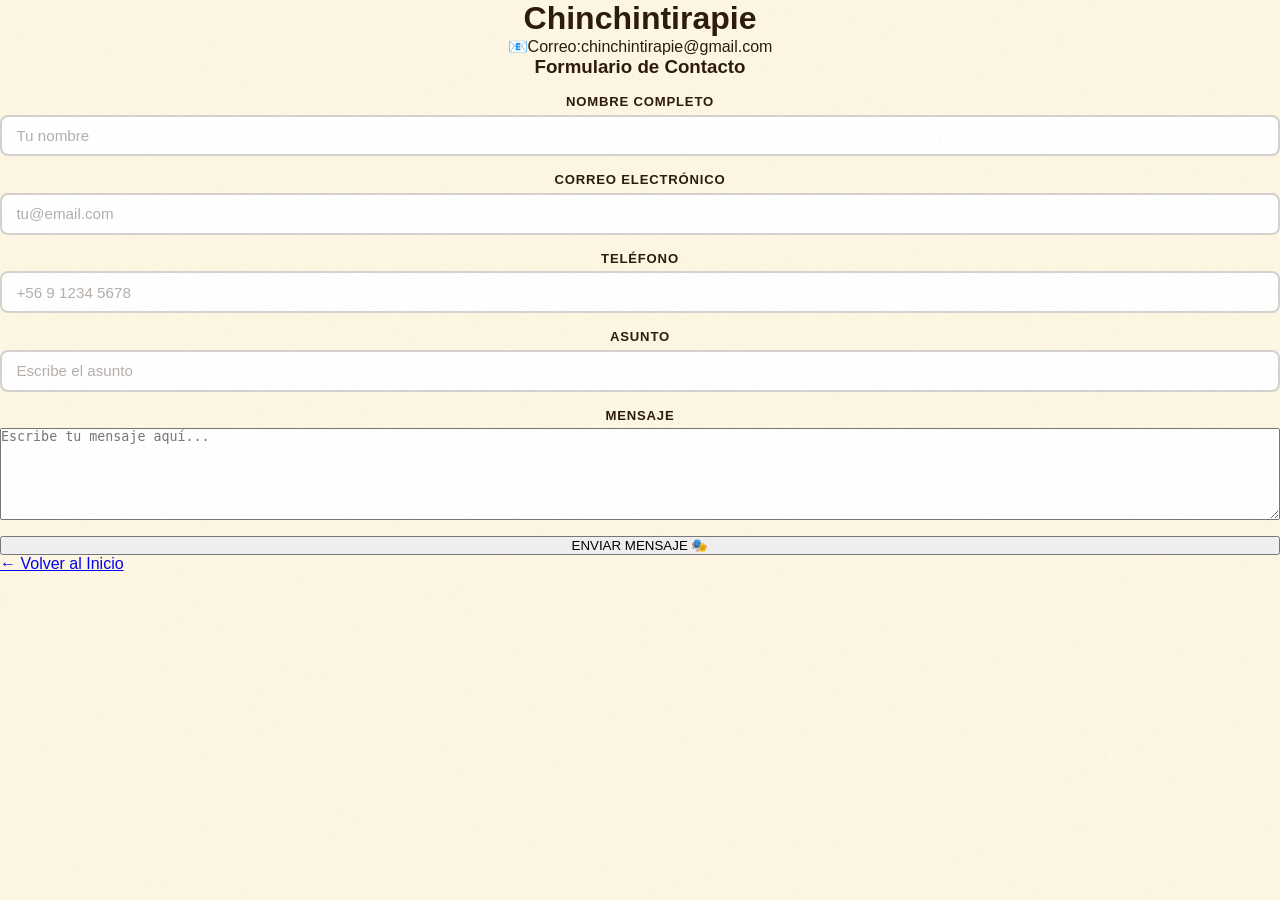
<file: contacto.html>
<!DOCTYPE html>
<link rel="stylesheet" href="asset/css/styles.css">
                 <center>   <h1>Chinchintirapie</h1>
                </div>

                <div class="info-box">
                   
                    <p>📧Correo:chinchintirapie@gmail.com</p>
                </div>

            </div>

            <div class="contact-form-box">

                <form action="guardar_contacto.php" method="POST" class="portal-form">

                    <h3>Formulario de Contacto</h3>

                    <div class="form-group">
                        <label for="nombre">Nombre Completo</label>

                        <input
                            type="text"
                            name="nombre"
                            id="nombre"
                            placeholder="Tu nombre"
                            required>
                    </div>

                    <div class="form-group">
                        <label for="email">Correo Electrónico</label>

                        <input
                            type="email"
                            name="email"
                            id="email"
                            placeholder="tu@email.com"
                            required>
                    </div>

                    <div class="form-group">
                        <label for="telefono">Teléfono</label>

                        <input
                            type="tel"
                            name="telefono"
                            id="telefono"
                            placeholder="+56 9 1234 5678">
                    </div>

                    <div class="form-group">
                        <label for="asunto">Asunto</label>

                        <input
                            type="text"
                            name="asunto"
                            id="asunto"
                            placeholder="Escribe el asunto"
                            required>
                    </div>

                    <div class="form-group">
                        <label for="mensaje">Mensaje</label>

                        <textarea
                            name="mensaje"
                            id="mensaje"
                            rows="6"
                            placeholder="Escribe tu mensaje aquí..."
                            required></textarea>
                    </div>

                    <button type="submit" class="btn-contacto">
                        ENVIAR MENSAJE 🎭
                    </button>

                </form>

            </div>

        </div>

    </main>
    </center>
<ul class="nav-links">
            <center>  <li>  <a href="index.html">← Volver al Inicio</a></li> </center>
        </ul>
</body>
</file>
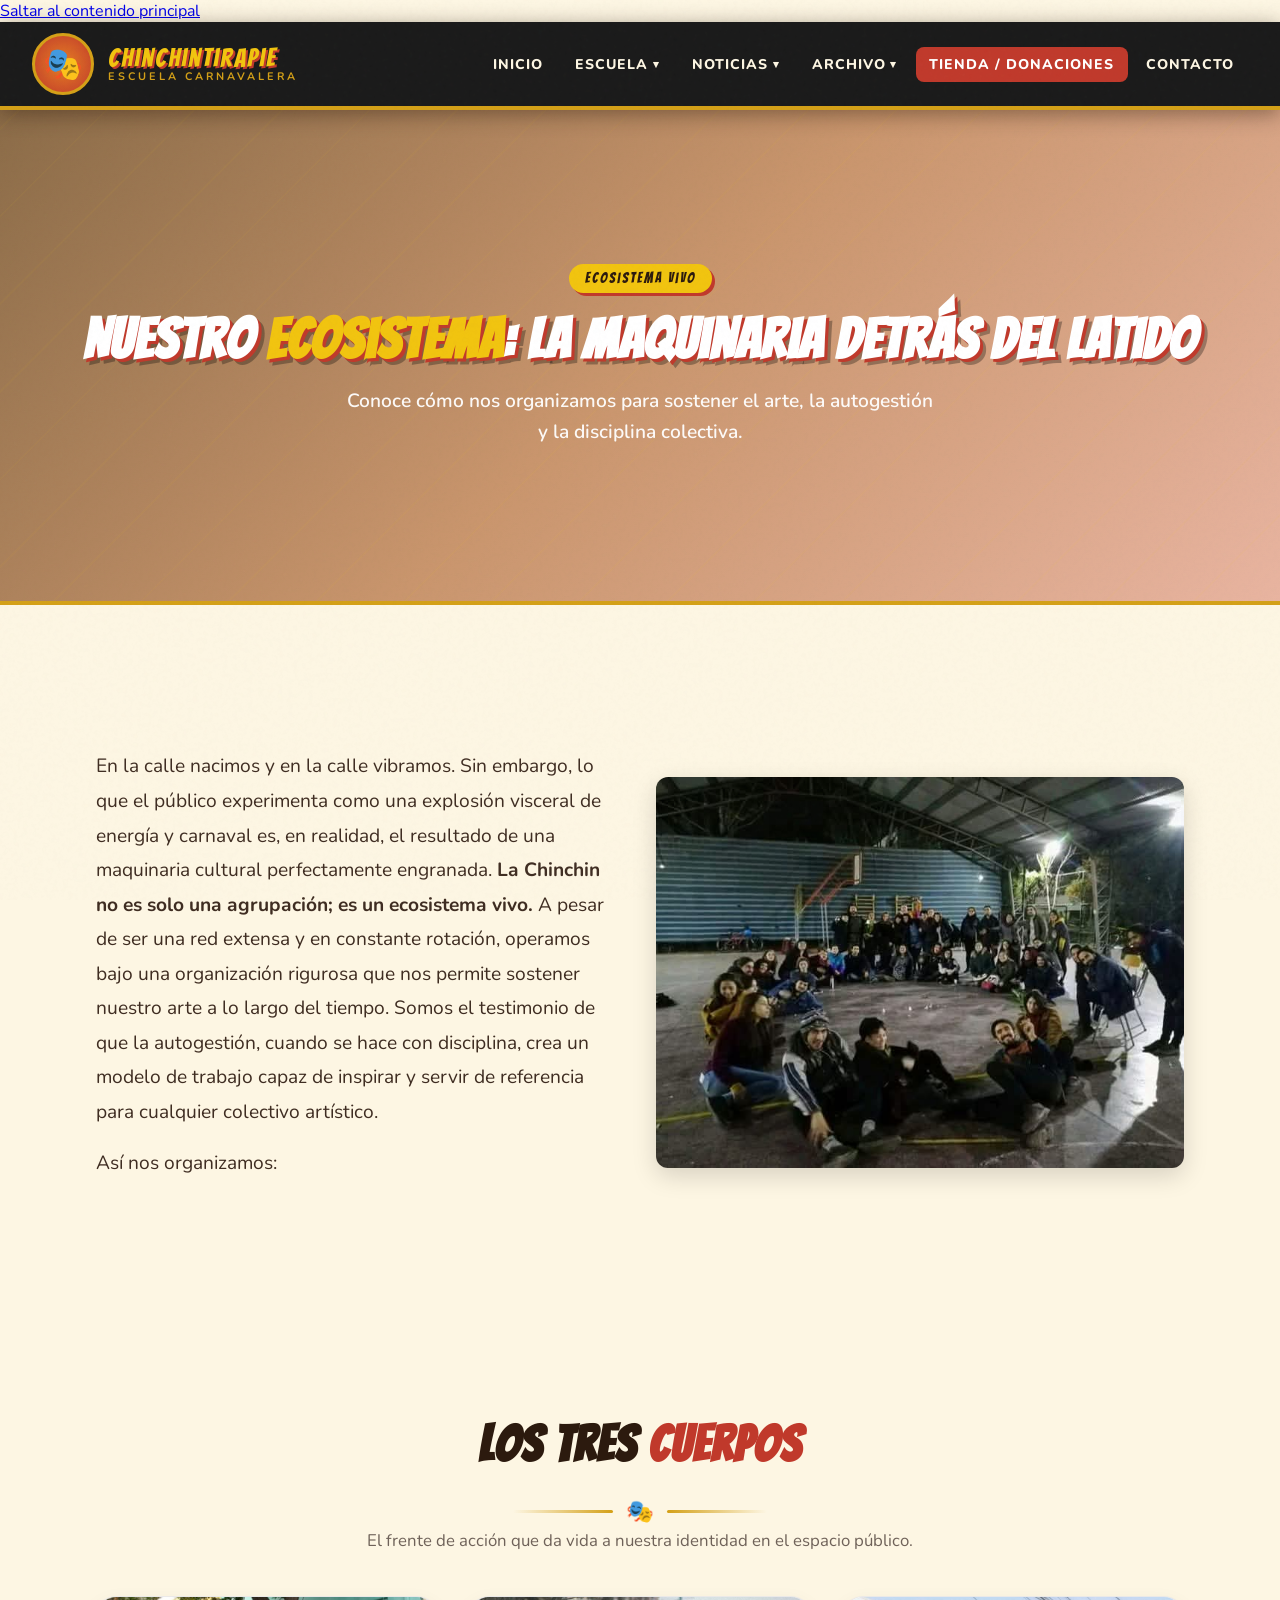
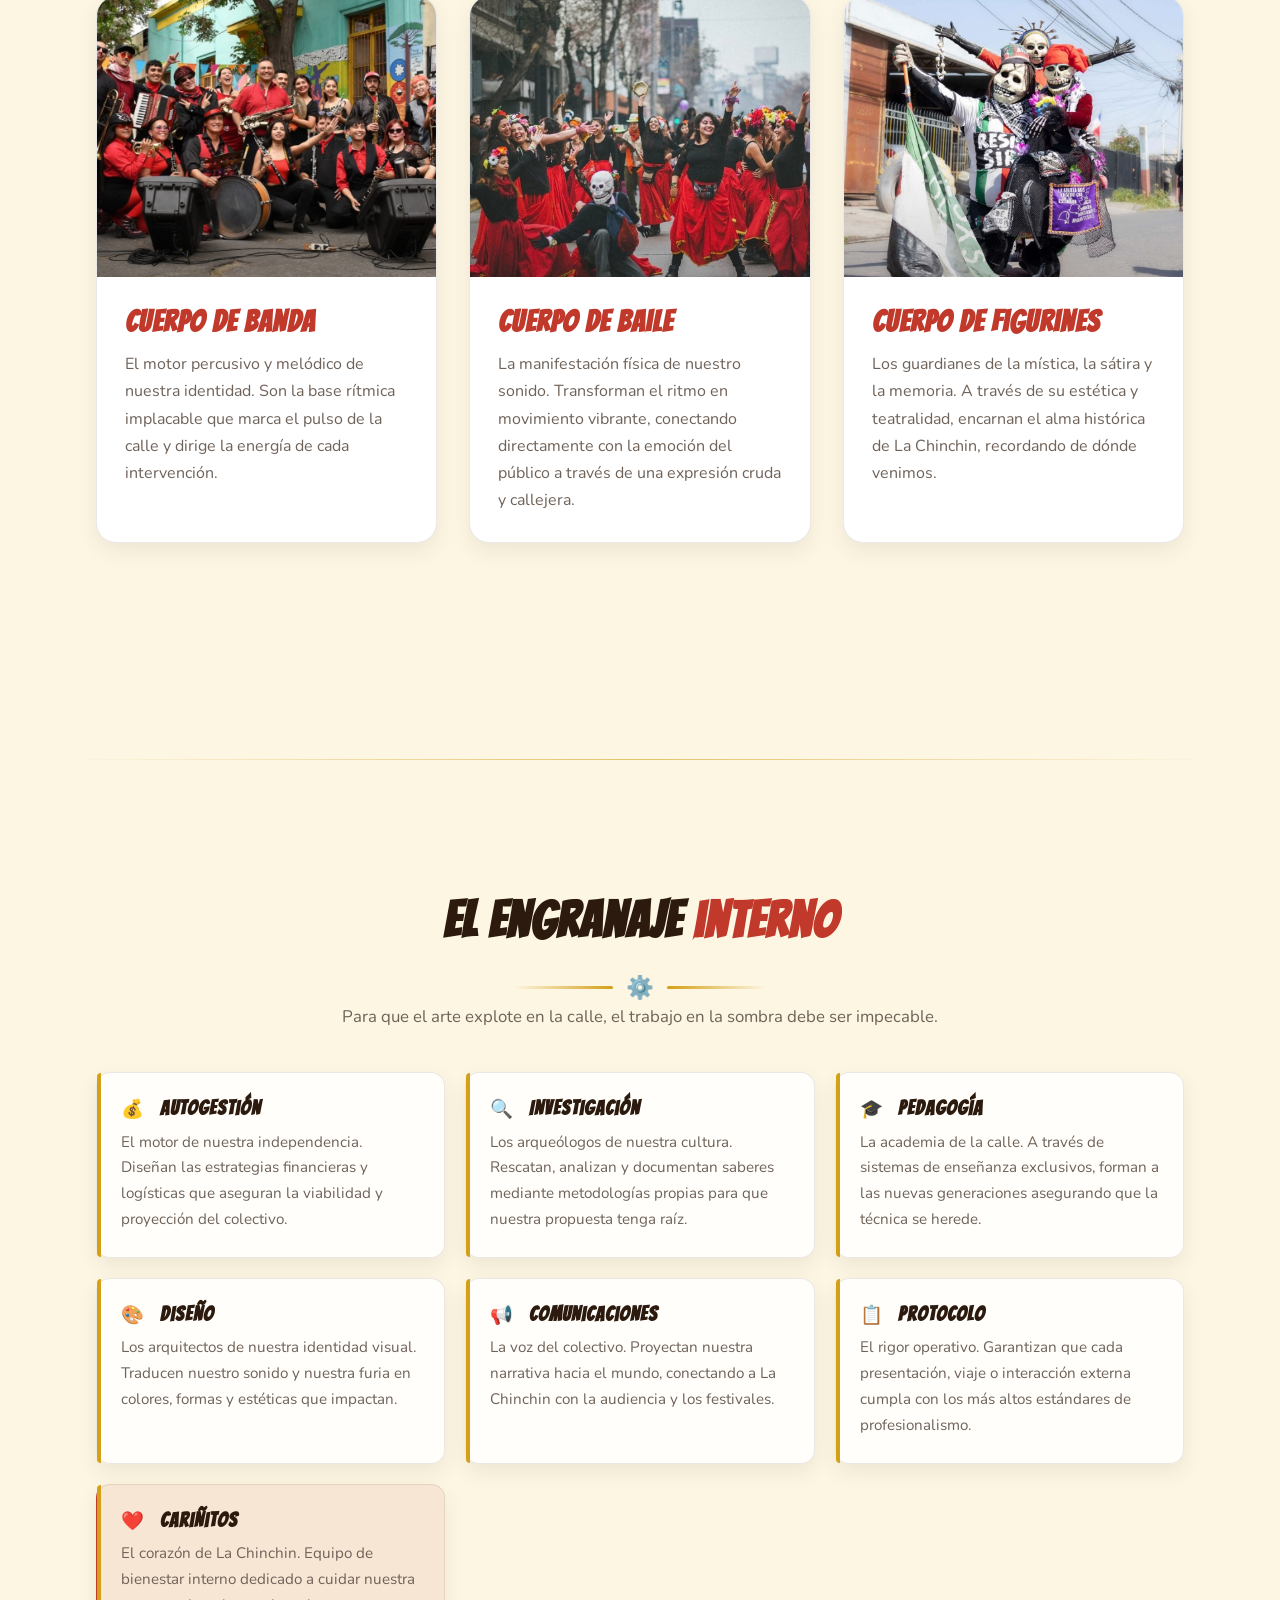
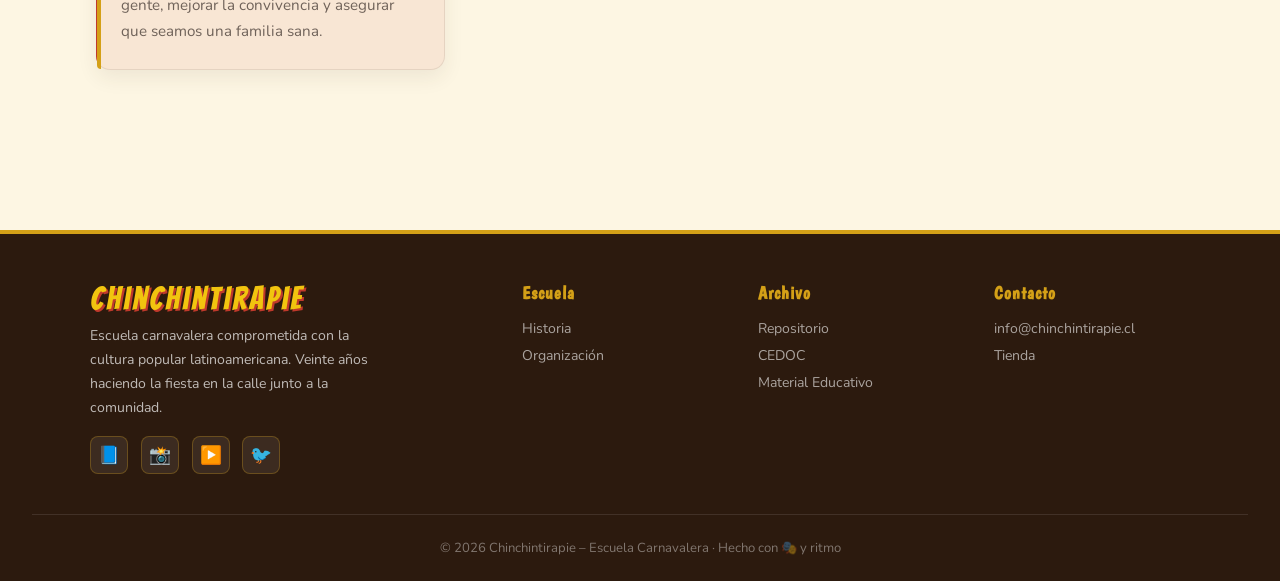
<file: organizacion.html>
<!DOCTYPE html>
<html lang="es">
<head>
    <meta charset="UTF-8">
    <meta name="viewport" content="width=device-width, initial-scale=1.0">
    <title>Organización | Chinchintirapie</title>
    <meta name="description" content="Conoce la organización interna de Chinchintirapie, su ecosistema artístico, cuerpos de acción y áreas de trabajo.">

    <link href="https://fonts.googleapis.com/css2?family=Boogaloo&family=Pacifico&family=Nunito:wght@400;600;700;800&family=Bangers&display=swap" rel="stylesheet">
    <link rel="stylesheet" href="asset/css/styles.css">
    <link rel="stylesheet" href="asset/css/styleorganizacion.css">

<script src="asset/js/mainOrganizacion.js" defer></script>
</head>
<body>

    <a class="skip-link" href="#contenido">Saltar al contenido principal</a>

    <nav class="navbar" aria-label="Navegación principal" role="navigation">
        <a href="index.html" class="logo-wrap">
            <div class="logo-img" aria-hidden="true">🎭</div>
            <div class="logo-text">
                <span>Chinchintirapie</span>
                <span>Escuela Carnavalera</span>
            </div>
        </a>

        <button
            class="hamburger"
            id="hamburger"
            aria-label="Abrir menú de navegación"
            aria-expanded="false"
            aria-controls="navLinks"
            type="button">
            ☰
        </button>

        <ul class="nav-links" id="navLinks">
            <li><a href="index.html">Inicio</a></li>

            <li class="has-dropdown">
                <button
                    class="dropdown-toggle"
                    aria-expanded="false"
                    aria-controls="menu-escuela">
                    Escuela <span class="caret" aria-hidden="true">▾</span>
                </button>
                <div class="dropdown" id="menu-escuela">
                    <a href="index.html#historia">Historia</a>
                    <a href="organizacion.html" aria-current="page">Organización</a>
                </div>
            </li>

            <li class="has-dropdown">
                <button
                    class="dropdown-toggle"
                    aria-expanded="false"
                    aria-controls="menu-noticias">
                    Noticias <span class="caret" aria-hidden="true">▾</span>
                </button>
                <div class="dropdown" id="menu-noticias">
                    <a href="index.html#hitos">Hitos Recientes</a>
                    <a href="index.html#cronicas">Crónicas</a>
                </div>
            </li>

            <li class="has-dropdown">
                <button
                    class="dropdown-toggle"
                    aria-expanded="false"
                    aria-controls="menu-archivo">
                    Archivo <span class="caret" aria-hidden="true">▾</span>
                </button>
                <div class="dropdown" id="menu-archivo">
                    <a href="repositorio.html">📂 Repositorio</a>
                    <a href="cedoc.html">📚 CEDOC</a>
                    <a href="material-educativo.html">🎓 Material Educativo</a>
                </div>
            </li>

            <li><a href="tienda.html" class="nav-cta">Tienda / Donaciones</a></li>
            <li><a href="#contacto">Contacto</a></li>
        </ul>
    </nav>

    <header class="page-hero">
        <div class="page-hero-badge">Ecosistema Vivo</div>
        <h1>Nuestro <em>ecosistema</em>: la maquinaria detrás del latido</h1>
        <p>Conoce cómo nos organizamos para sostener el arte, la autogestión y la disciplina colectiva.</p>
    </header>

    <main id="contenido" class="page-main" role="main">
        <section class="ecosystem-intro reveal" aria-label="Introducción al ecosistema">
            <div class="ecosystem-content">
                <div class="ecosystem-text">
                    <p>
                        En la calle nacimos y en la calle vibramos. Sin embargo, lo que el público experimenta como una explosión visceral de energía y carnaval es, en realidad, el resultado de una maquinaria cultural perfectamente engranada.
                        <strong>La Chinchin no es solo una agrupación; es un ecosistema vivo.</strong>
                        A pesar de ser una red extensa y en constante rotación, operamos bajo una organización rigurosa que nos permite sostener nuestro arte a lo largo del tiempo.
                        Somos el testimonio de que la autogestión, cuando se hace con disciplina, crea un modelo de trabajo capaz de inspirar y servir de referencia para cualquier colectivo artístico.
                    </p>
                    <p class="intro-highlight">Así nos organizamos:</p>
                </div>
                <div class="ecosystem-image">
                    <img src="asset/img/organizacion .jpeg" alt="Miembros de Chinchintirapie reunidos en círculo">
                </div>
            </div>
        </section>

        <section class="reveal section-bodies" aria-labelledby="titulo-cuerpos">
            <div class="section-header">
                <h2 id="titulo-cuerpos">Los tres <span>cuerpos</span></h2>
                <div class="deco-line" aria-hidden="true"><span>🎭</span></div>
                <p>El frente de acción que da vida a nuestra identidad en el espacio público.</p>
            </div>

            <div class="bodies-grid">
                <article class="body-card">
                    <div class="body-card-img body-card-img--banda">
                        <img src="asset/img/cuerpo_banda.jpg" alt="Cuerpo de Banda - músicos con instrumentos de viento">
                    </div>
                    <div class="body-card-content">
                        <h3>Cuerpo de Banda</h3>
                        <p>El motor percusivo y melódico de nuestra identidad. Son la base rítmica implacable que marca el pulso de la calle y dirige la energía de cada intervención.</p>
                    </div>
                </article>

                <article class="body-card">
                    <div class="body-card-img body-card-img--baile">
                        <img src="asset/img/cuerpo_baile.jpg" alt="Cuerpo de Baile - personas danzando con vestimentas coloridas">
                    </div>
                    <div class="body-card-content">
                        <h3>Cuerpo de Baile</h3>
                        <p>La manifestación física de nuestro sonido. Transforman el ritmo en movimiento vibrante, conectando directamente con la emoción del público a través de una expresión cruda y callejera.</p>
                    </div>
                </article>

                <article class="body-card">
                    <div class="body-card-img body-card-img--figurines">
                        <img src="asset/img/cuerpo_figurines.jpg" alt="Cuerpo de Figurines - personajes teatrales con máscaras">
                    </div>
                    <div class="body-card-content">
                        <h3>Cuerpo de Figurines</h3>
                        <p>Los guardianes de la mística, la sátira y la memoria. A través de su estética y teatralidad, encarnan el alma histórica de La Chinchin, recordando de dónde venimos.</p>
                    </div>
                </article>
            </div>
        </section>

        <div class="section-divider" aria-hidden="true"></div>

        <section class="reveal section-gears" aria-labelledby="titulo-engranaje">
            <div class="section-header">
                <h2 id="titulo-engranaje">El engranaje <span>interno</span></h2>
                <div class="deco-line" aria-hidden="true"><span>⚙️</span></div>
                <p>Para que el arte explote en la calle, el trabajo en la sombra debe ser impecable.</p>
            </div>

            <div class="internal-grid">
                <article class="gear-item">
                    <h3><span class="gear-icon" aria-hidden="true">💰</span> Autogestión</h3>
                    <p>El motor de nuestra independencia. Diseñan las estrategias financieras y logísticas que aseguran la viabilidad y proyección del colectivo.</p>
                </article>

                <article class="gear-item">
                    <h3><span class="gear-icon" aria-hidden="true">🔍</span> Investigación</h3>
                    <p>Los arqueólogos de nuestra cultura. Rescatan, analizan y documentan saberes mediante metodologías propias para que nuestra propuesta tenga raíz.</p>
                </article>

                <article class="gear-item">
                    <h3><span class="gear-icon" aria-hidden="true">🎓</span> Pedagogía</h3>
                    <p>La academia de la calle. A través de sistemas de enseñanza exclusivos, forman a las nuevas generaciones asegurando que la técnica se herede.</p>
                </article>

                <article class="gear-item">
                    <h3><span class="gear-icon" aria-hidden="true">🎨</span> Diseño</h3>
                    <p>Los arquitectos de nuestra identidad visual. Traducen nuestro sonido y nuestra furia en colores, formas y estéticas que impactan.</p>
                </article>

                <article class="gear-item">
                    <h3><span class="gear-icon" aria-hidden="true">📢</span> Comunicaciones</h3>
                    <p>La voz del colectivo. Proyectan nuestra narrativa hacia el mundo, conectando a La Chinchin con la audiencia y los festivales.</p>
                </article>

                <article class="gear-item">
                    <h3><span class="gear-icon" aria-hidden="true">📋</span> Protocolo</h3>
                    <p>El rigor operativo. Garantizan que cada presentación, viaje o interacción externa cumpla con los más altos estándares de profesionalismo.</p>
                </article>

                <article class="gear-item gear-item--highlight">
                    <h3><span class="gear-icon" aria-hidden="true">❤️</span> Cariñitos</h3>
                    <p>El corazón de La Chinchin. Equipo de bienestar interno dedicado a cuidar nuestra gente, mejorar la convivencia y asegurar que seamos una familia sana.</p>
                </article>
            </div>
        </section>
    </main>

    <footer role="contentinfo">
        <div class="footer-grid">
            <div class="footer-brand">
                <span class="brand-name">Chinchintirapie</span>
                <p>Escuela carnavalera comprometida con la cultura popular latinoamericana. Veinte años haciendo la fiesta en la calle junto a la comunidad.</p>
                <div class="social-row">
                    <a class="social-btn" href="#" aria-label="Facebook">📘</a>
                    <a class="social-btn" href="#" aria-label="Instagram">📸</a>
                    <a class="social-btn" href="#" aria-label="YouTube">▶️</a>
                    <a class="social-btn" href="#" aria-label="X o Twitter">🐦</a>
                </div>
            </div>

            <div class="footer-col">
                <h4>Escuela</h4>
                <ul>
                    <li><a href="index.html#historia">Historia</a></li>
                    <li><a href="organizacion.html">Organización</a></li>
                </ul>
            </div>

            <div class="footer-col">
                <h4>Archivo</h4>
                <ul>
                    <li><a href="repositorio.html">Repositorio</a></li>
                    <li><a href="cedoc.html">CEDOC</a></li>
                    <li><a href="material-educativo.html">Material Educativo</a></li>
                </ul>
            </div>

            <div class="footer-col">
                <h4>Contacto</h4>
                <ul>
                    <li><a href="mailto:info@chinchintirapie.cl">info@chinchintirapie.cl</a></li>
                    <li><a href="tienda.html">Tienda</a></li>
                </ul>
            </div>
        </div>

        <div class="footer-bottom">
            <p>© 2026 Chinchintirapie – Escuela Carnavalera · Hecho con 🎭 y ritmo</p>
        </div>
    </footer>
</body>
</html>
</file>
<file: asset/css/styles.css>
:root {
  --rojo:    #C0392B;
  --naranja: #E67E22;
  --amarillo:#F1C40F;
  --verde:   #27AE60;
  --turquesa:#16A085;
  --dorado:  #D4A017;
  --crema:   #FDF6E3;
  --oscuro:  #2C1A0E;
  --sombra:  rgba(44,26,14,.45);
}

/* Accessibility: Reduce motion for users who prefer it */
@media (prefers-reduced-motion: reduce) {
  *, *::before, *::after {
    animation-duration: 0.01ms !important;
    animation-iteration-count: 1 !important;
    transition-duration: 0.01ms !important;
    scroll-behavior: auto !important;
  }
}

*, *::before, *::after { box-sizing: border-box; margin: 0; padding: 0; }

html { scroll-behavior: smooth; }

body {
  font-family: 'Nunito', sans-serif;
  background: var(--crema);
  color: var(--oscuro);
  overflow-x: hidden;
}

/* ─── Noise texture overlay ─── */
body::before {
  content: '';
  position: fixed; inset: 0;
  background-image: url("data:image/svg+xml,%3Csvg viewBox='0 0 200 200' xmlns='http://www.w3.org/2000/svg'%3E%3Cfilter id='n'%3E%3CfeTurbulence type='fractalNoise' baseFrequency='0.9' numOctaves='4' stitchTiles='stitch'/%3E%3C/filter%3E%3Crect width='100%25' height='100%25' filter='url(%23n)' opacity='0.04'/%3E%3C/svg%3E");
  pointer-events: none;
  z-index: 9999;
  opacity: .5;
}

/* ════════════════════════════
   NAVBAR
════════════════════════════ */
.navbar {
  position: sticky; top: 0; z-index: 1000;
  display: flex; align-items: center; justify-content: space-between;
  padding: .7rem 2rem;
  background: #1a1a1a;
  border-bottom: 4px solid var(--dorado);
  box-shadow: 0 4px 20px var(--sombra);
}

.logo-wrap {
  display: flex; align-items: center; gap: .9rem;
  text-decoration: none;
}

.logo-img {
  width: 62px; height: 62px;
  border-radius: 50%;
  border: 3px solid var(--dorado);
  animation: spin 14s linear infinite;
  object-fit: cover;
  background: radial-gradient(circle, var(--naranja), var(--rojo));
  display: flex; align-items: center; justify-content: center;
  font-size: 2rem;
  flex-shrink: 0;
}

@keyframes spin { to { transform: rotate(360deg); } }

.logo-text {
  line-height: 1;
}
.logo-text span:first-child {
  display: block;
  font-family: 'Bangers', cursive;
  font-size: 1.6rem;
  letter-spacing: 2px;
  color: var(--amarillo);
  text-shadow: 2px 2px 0 var(--rojo);
}
.logo-text span:last-child {
  display: block;
  font-size: .68rem;
  font-weight: 700;
  letter-spacing: 3px;
  text-transform: uppercase;
  color: var(--dorado);
}

.nav-links {
  display: flex; align-items: center; gap: .3rem;
  list-style: none;
}

.nav-links > li { position: relative; }

.nav-links > li > a,
.nav-links > li > button {
  display: flex; align-items: center; gap: .3rem;
  padding: .5rem .85rem;
  background: transparent; border: none;
  font-family: 'Nunito', sans-serif;
  font-size: .88rem; font-weight: 800;
  text-transform: uppercase; letter-spacing: 1px;
  color: var(--crema);
  text-decoration: none;
  border-radius: 6px;
  cursor: pointer;
  transition: background .2s, color .2s;
}

.nav-links > li > a:hover,
.nav-links > li > button:hover {
  background: var(--dorado);
  color: var(--oscuro);
}

/* Keyboard focus styles */
.nav-links > li > a:focus,
.nav-links > li > button:focus {
  outline: 2px solid var(--dorado);
  outline-offset: 2px;
}

.nav-links > li > a:focus:not(:focus-visible),
.nav-links > li > button:focus:not(:focus-visible) {
  outline: none;
}

.nav-links > li > button .caret {
  font-size: .7rem;
  transition: transform .25s;
}
.nav-links > li.open > button .caret { transform: rotate(180deg); }

/* Dropdown */
.dropdown {
  position: absolute; top: calc(100% + 8px); left: 0;
  min-width: 180px;
  background: var(--oscuro);
  border: 2px solid var(--dorado);
  border-radius: 10px;
  overflow: hidden;
  box-shadow: 0 8px 30px var(--sombra);
  opacity: 0; transform: translateY(-8px) scaleY(.96);
  transform-origin: top;
  pointer-events: none;
  transition: opacity .25s, transform .25s;
}
.nav-links > li.open .dropdown {
  opacity: 1; transform: translateY(0) scaleY(1);
  pointer-events: auto;
}
.dropdown a {
  display: block;
  padding: .65rem 1.1rem;
  font-size: .85rem; font-weight: 700;
  color: var(--crema);
  text-decoration: none;
  transition: background .18s, padding-left .18s;
  border-left: 3px solid transparent;
}
.dropdown a:hover {
  background: rgba(212,160,23,.18);
  border-left-color: var(--dorado);
  padding-left: 1.5rem;
  color: var(--amarillo);
}

/* Special nav buttons */
.nav-cta {
  background: var(--rojo) !important;
  border-radius: 8px !important;
  color: #fff !important;
}
.nav-cta:hover { background: var(--naranja) !important; color: #fff !important; }

.hamburger {
  display: none;
  background: none; border: 2px solid var(--dorado);
  border-radius: 6px;
  padding: .4rem .6rem;
  cursor: pointer;
  color: var(--amarillo);
  font-size: 1.3rem;
}

/* ════════════════════════════
   HERO
════════════════════════════ */
.hero {
  position: relative;
  min-height: 92vh;
  display: flex; align-items: center;
  overflow: hidden;
}

.hero-bg {
  position: absolute; inset: 0;
  background:
    linear-gradient(135deg, rgba(44,26,14,.78) 0%, rgba(192,57,43,.55) 50%, rgba(22,160,133,.4) 100%),
    url('Gemini_Generated_Image_hoa0vehoa0vehoa0.png') center/cover no-repeat;
  z-index: 0;
}

/* Diagonal colour splash */
.hero-bg::after {
  content: '';
  position: absolute; inset: 0;
  background: repeating-linear-gradient(
    -45deg,
    transparent, transparent 60px,
    rgba(241,196,15,.04) 60px, rgba(241,196,15,.04) 62px
  );
}

.hero-content {
  position: relative; z-index: 1;
  max-width: 700px;
  padding: 4rem 2rem 4rem 6vw;
}

.hero-badge {
  display: inline-block;
  background: var(--amarillo);
  color: var(--oscuro);
  font-family: 'Bangers', cursive;
  font-size: 1rem; letter-spacing: 3px;
  padding: .35rem 1rem;
  border-radius: 20px;
  margin-bottom: 1.2rem;
  box-shadow: 3px 3px 0 var(--rojo);
  animation: fadeDown .8s ease both;
}

.hero-title {
  font-family: 'Bangers', cursive;
  font-size: clamp(3rem, 7vw, 6rem);
  line-height: 1.0;
  color: #fff;
  text-shadow: 4px 4px 0 var(--rojo), 8px 8px 0 rgba(0,0,0,.3);
  margin-bottom: 1.1rem;
  animation: fadeDown .8s .15s ease both;
}
.hero-title em {
  font-style: normal;
  color: var(--amarillo);
  -webkit-text-stroke: 1px var(--dorado);
}

.hero-sub {
  font-size: 1.15rem; font-weight: 600;
  color: rgba(255,255,255,.9);
  max-width: 500px;
  margin-bottom: 2.2rem;
  line-height: 1.6;
  animation: fadeDown .8s .3s ease both;
}

.hero-btns {
  display: flex; gap: 1rem; flex-wrap: wrap;
  animation: fadeDown .8s .45s ease both;
}

.btn {
  display: inline-flex; align-items: center; gap: .5rem;
  padding: .85rem 2rem;
  border: none; border-radius: 8px;
  font-family: 'Nunito', sans-serif;
  font-size: 1rem; font-weight: 800;
  text-transform: uppercase; letter-spacing: 1.5px;
  text-decoration: none;
  cursor: pointer;
  transition: transform .2s, box-shadow .2s, filter .2s;
  position: relative; overflow: hidden;
}
.btn::after {
  content: '';
  position: absolute; inset: 0;
  background: rgba(255,255,255,.15);
  opacity: 0;
  transition: opacity .2s;
}
.btn:hover::after { opacity: 1; }
.btn:hover { transform: translateY(-3px); box-shadow: 0 8px 24px var(--sombra); }

.btn-primary { background: var(--rojo); color: #fff; box-shadow: 4px 4px 0 var(--oscuro); }
.btn-secondary { background: var(--amarillo); color: var(--oscuro); box-shadow: 4px 4px 0 var(--oscuro); }

/* Floating shapes */
.float-shape {
  position: absolute;
  border-radius: 50%;
  opacity: .12;
  animation: float 6s ease-in-out infinite;
}
.float-shape:nth-child(1) { width: 300px; height: 300px; background: var(--amarillo); right: -80px; top: 10%; animation-delay: 0s; }
.float-shape:nth-child(2) { width: 200px; height: 200px; background: var(--turquesa); right: 15%; bottom: 15%; animation-delay: 2s; }
.float-shape:nth-child(3) { width: 150px; height: 150px; background: var(--naranja); right: 35%; top: 8%; animation-delay: 4s; }

@keyframes float {
  0%,100% { transform: translateY(0) rotate(0deg); }
  50%      { transform: translateY(-22px) rotate(8deg); }
}

@keyframes fadeDown {
  from { opacity: 0; transform: translateY(-24px); }
  to   { opacity: 1; transform: translateY(0); }
}

/* Scroll indicator */
.scroll-hint {
  position: absolute; bottom: 1.5rem; left: 50%;
  transform: translateX(-50%);
  color: rgba(255,255,255,.6);
  font-size: .8rem; font-weight: 700; letter-spacing: 2px;
  text-transform: uppercase;
  display: flex; flex-direction: column; align-items: center; gap: .4rem;
  animation: bounce 2s ease-in-out infinite;
}
.scroll-hint::after { content: '▼'; font-size: 1rem; }
@keyframes bounce { 0%,100%{transform: translateX(-50%) translateY(0)} 50%{transform:translateX(-50%) translateY(8px)} }

/* ════════════════════════════
   SECTION WRAPPER
════════════════════════════ */
section { padding: 5rem 2rem; }

.section-header {
  text-align: center;
  margin-bottom: 3.5rem;
}
.section-header h2 {
  font-family: 'Bangers', cursive;
  font-size: clamp(2.2rem, 5vw, 3.6rem);
  letter-spacing: 3px;
  line-height: 1;
  position: relative; display: inline-block;
}
.section-header h2 span { color: var(--rojo); }
.section-header p {
  font-size: 1.05rem;
  color: #5a3e2b;
  max-width: 600px; margin: .8rem auto 0;
  line-height: 1.7;
}
.section-header .deco-line {
  display: flex; align-items: center; justify-content: center;
  gap: .8rem; margin: .9rem 0 0;
}
.section-header .deco-line::before,
.section-header .deco-line::after {
  content: ''; flex: 1; max-width: 100px;
  height: 3px;
  background: linear-gradient(90deg, transparent, var(--dorado));
}
.section-header .deco-line::after { background: linear-gradient(90deg, var(--dorado), transparent); }
.section-header .deco-line span { font-size: 1.4rem; }

/* ════════════════════════════
   CARDS SECTION
════════════════════════════ */
.cards-section { background: var(--crema); }

.cards-grid {
  display: grid;
  grid-template-columns: repeat(auto-fit, minmax(300px, 1fr));
  gap: 2.2rem;
  max-width: 1200px;
  margin: 0 auto;
}

.card {
  background: #fff;
  border-radius: 18px;
  overflow: hidden;
  box-shadow: 6px 6px 0 var(--dorado), 0 12px 40px rgba(0,0,0,.12);
  transition: transform .3s, box-shadow .3s;
  position: relative;
}
.card:hover {
  transform: translateY(-8px) rotate(.5deg);
  box-shadow: 10px 10px 0 var(--rojo), 0 20px 50px rgba(0,0,0,.2);
}

.card-img {
  height: 220px;
  position: relative; overflow: hidden;
}
.card-img-inner {
  width: 100%; height: 100%;
  display: flex; align-items: center; justify-content: center;
  font-size: 5rem;
  transition: transform .4s;
}
.card:hover .card-img-inner { transform: scale(1.1); }

.card-img-1 { background: linear-gradient(135deg, var(--rojo), var(--naranja)); }
.card-img-2 { background: linear-gradient(135deg, var(--turquesa), var(--verde)); }
.card-img-3 { background: linear-gradient(135deg, var(--amarillo), var(--dorado)); }

.card-tag {
  position: absolute; top: 1rem; left: 1rem;
  background: var(--oscuro);
  color: var(--amarillo);
  font-family: 'Bangers', cursive;
  font-size: .85rem; letter-spacing: 2px;
  padding: .25rem .7rem;
  border-radius: 20px;
}

.card-body { padding: 1.6rem; }
.card-body h3 {
  font-family: 'Boogaloo', cursive;
  font-size: 1.55rem;
  color: var(--oscuro);
  margin-bottom: .5rem;
}
.card-body p {
  font-size: .9rem; color: #6a4c35; line-height: 1.6;
  margin-bottom: 1.2rem;
}
.card-body .card-link {
  display: inline-flex; align-items: center; gap: .4rem;
  font-weight: 800; font-size: .85rem; text-transform: uppercase;
  letter-spacing: 1px;
  color: var(--rojo); text-decoration: none;
  border-bottom: 2px solid transparent;
  transition: border-color .2s;
}
.card-body .card-link:hover { border-color: var(--rojo); }

/* ════════════════════════════
   TALLERES
════════════════════════════ */
.talleres-section {
  background: linear-gradient(160deg, var(--oscuro) 0%, #3d1f0d 100%);
  position: relative; overflow: hidden;
}
.talleres-section::before {
  content: '';
  position: absolute; inset: 0;
  background: url("data:image/svg+xml,%3Csvg width='60' height='60' viewBox='0 0 60 60' xmlns='http://www.w3.org/2000/svg'%3E%3Cg fill='none' fill-rule='evenodd'%3E%3Cg fill='%23D4A017' fill-opacity='0.06'%3E%3Cpath d='M36 34v-4h-2v4h-4v2h4v4h2v-4h4v-2h-4zm0-30V0h-2v4h-4v2h4v4h2V6h4V4h-4zM6 34v-4H4v4H0v2h4v4h2v-4h4v-2H6zM6 4V0H4v4H0v2h4v4h2V6h4V4H6z'/%3E%3C/g%3E%3C/g%3E%3C/svg%3E");
}
.talleres-section .section-header h2 { color: #fff; }
.talleres-section .section-header p { color: rgba(255,255,255,.7); }

.talleres-grid {
  display: grid;
  grid-template-columns: repeat(auto-fit, minmax(220px, 1fr));
  gap: 1.5rem;
  max-width: 1100px; margin: 0 auto;
  position: relative;
}

.taller-card {
  background: rgba(255,255,255,.07);
  border: 2px solid rgba(212,160,23,.35);
  border-radius: 16px;
  padding: 2rem 1.4rem;
  text-align: center;
  cursor: pointer;
  transition: background .3s, border-color .3s, transform .3s;
  position: relative; overflow: hidden;
}
.taller-card::after {
  content: '';
  position: absolute; bottom: 0; left: 0; right: 0;
  height: 4px;
  background: var(--dorado);
  transform: scaleX(0); transform-origin: left;
  transition: transform .3s;
}
.taller-card:hover { background: rgba(212,160,23,.12); border-color: var(--dorado); transform: translateY(-6px); }
.taller-card:hover::after { transform: scaleX(1); }

.taller-icon { font-size: 3rem; margin-bottom: .8rem; }
.taller-card h3 {
  font-family: 'Boogaloo', cursive;
  font-size: 1.3rem; color: var(--amarillo);
  margin-bottom: .5rem;
}
.taller-card p { font-size: .85rem; color: rgba(255,255,255,.65); line-height: 1.5; }

/* ════════════════════════════
   EVENTOS BANNER
════════════════════════════ */
.eventos-section {
  background: linear-gradient(90deg, var(--rojo) 0%, var(--naranja) 50%, var(--amarillo) 100%);
  padding: 3rem 2rem;
  position: relative; overflow: hidden;
}
.eventos-section::before {
  content: '🎭';
  position: absolute; right: 2rem; top: 50%; transform: translateY(-50%);
  font-size: 8rem; opacity: .18;
}
.eventos-inner {
  max-width: 900px; margin: 0 auto;
  display: flex; align-items: center; justify-content: space-between; flex-wrap: wrap; gap: 1.5rem;
}
.eventos-text h2 {
  font-family: 'Bangers', cursive;
  font-size: 2.4rem; color: #fff;
  text-shadow: 3px 3px 0 rgba(0,0,0,.25);
  letter-spacing: 2px;
  margin-bottom: .3rem;
}
.eventos-text p { color: rgba(255,255,255,.9); font-weight: 700; }
.eventos-list {
  display: flex; flex-direction: column; gap: .7rem;
}
.evento-item {
  display: flex; align-items: center; gap: 1rem;
  background: rgba(255,255,255,.2);
  border-radius: 10px; padding: .6rem 1.2rem;
  backdrop-filter: blur(4px);
}
.evento-fecha {
  background: #fff; color: var(--rojo);
  font-family: 'Bangers', cursive; font-size: 1.1rem;
  padding: .2rem .7rem; border-radius: 6px;
  min-width: 80px; text-align: center;
}
.evento-nombre { color: #fff; font-weight: 700; font-size: .95rem; }

/* ════════════════════════════
   20 AÑOS SECTION
════════════════════════════ */
.años-section {
  background: var(--crema);
  position: relative;
}
.años-inner {
  max-width: 1100px; margin: 0 auto;
  display: grid; grid-template-columns: 1fr 1fr; gap: 4rem;
  align-items: center;
}
.años-visual {
  position: relative; text-align: center;
}
.años-number {
  font-family: 'Bangers', cursive;
  font-size: 12rem; line-height: 1;
  color: transparent;
  -webkit-text-stroke: 4px var(--rojo);
  text-shadow: 8px 8px 0 rgba(192,57,43,.15);
  position: relative; z-index: 1;
}
.años-badge-ring {
  position: absolute; inset: 0;
  display: flex; align-items: center; justify-content: center;
  pointer-events: none;
}
.años-badge-ring svg {
  width: 100%; max-width: 320px;
  animation: spin 30s linear infinite;
  opacity: .3;
}
.años-text h2 {
  font-family: 'Bangers', cursive;
  font-size: 2.8rem; color: var(--oscuro);
  letter-spacing: 2px; margin-bottom: 1rem;
  line-height: 1.1;
}
.años-text h2 span { color: var(--rojo); }
.años-text p {
  color: #5a3e2b; line-height: 1.8; font-size: 1rem;
  margin-bottom: 1rem;
}
.stats-row {
  display: flex; gap: 1.5rem; flex-wrap: wrap; margin-top: 1.5rem;
}
.stat-box {
  background: var(--oscuro);
  color: var(--amarillo);
  border-radius: 12px;
  padding: .9rem 1.3rem;
  text-align: center;
  min-width: 100px;
}
.stat-box .num {
  font-family: 'Bangers', cursive;
  font-size: 2rem; display: block;
}
.stat-box .label {
  font-size: .72rem; font-weight: 700;
  text-transform: uppercase; letter-spacing: 1.5px;
  color: rgba(255,255,255,.6);
}

/* ════════════════════════════
   FOOTER
════════════════════════════ */
footer {
  background: var(--oscuro);
  color: rgba(255,255,255,.7);
  padding: 3rem 2rem 1.5rem;
  border-top: 4px solid var(--dorado);
}
.footer-grid {
  max-width: 1100px; margin: 0 auto;
  display: grid; grid-template-columns: 2fr 1fr 1fr 1fr;
  gap: 2.5rem; margin-bottom: 2.5rem;
}
.footer-brand .brand-name {
  font-family: 'Bangers', cursive;
  font-size: 2rem; color: var(--amarillo);
  letter-spacing: 3px;
  text-shadow: 2px 2px 0 var(--rojo);
  display: block; margin-bottom: .5rem;
}
.footer-brand p { font-size: .88rem; line-height: 1.7; max-width: 280px; }
.footer-col h4 {
  font-family: 'Boogaloo', cursive;
  font-size: 1.1rem; color: var(--dorado);
  margin-bottom: 1rem; letter-spacing: 1px;
}
.footer-col ul { list-style: none; }
.footer-col ul li { margin-bottom: .5rem; }
.footer-col ul li a {
  color: rgba(255,255,255,.6);
  text-decoration: none; font-size: .88rem;
  transition: color .2s, padding-left .2s;
  display: block;
}
.footer-col ul li a:hover { color: var(--amarillo); padding-left: .4rem; }
.footer-bottom {
  text-align: center;
  border-top: 1px solid rgba(255,255,255,.1);
  padding-top: 1.5rem;
  font-size: .82rem;
  color: rgba(255,255,255,.4);
}
.social-row { display: flex; gap: .8rem; margin-top: 1rem; }
.social-btn {
  width: 38px; height: 38px;
  background: rgba(255,255,255,.08);
  border: 1px solid rgba(212,160,23,.3);
  border-radius: 8px;
  display: flex; align-items: center; justify-content: center;
  font-size: 1.1rem;
  text-decoration: none;
  transition: background .2s;
}
.social-btn:hover { background: var(--dorado); }

/* ════════════════════════════
   REVEAL ANIMATIONS
════════════════════════════ */
.reveal {
  opacity: 0; transform: translateY(30px);
  transition: opacity .7s, transform .7s;
}
.reveal.visible { opacity: 1; transform: none; }

/* ════════════════════════════
   RESPONSIVE
════════════════════════════ */
@media (max-width: 900px) {
  .años-inner { grid-template-columns: 1fr; }
  .footer-grid { grid-template-columns: 1fr 1fr; }
  .años-number { font-size: 8rem; }
}

@media (max-width: 640px) {
  .nav-links { display: none; flex-direction: column; position: absolute; top: 100%; left: 0; right: 0; background: var(--oscuro); padding: 1rem; border-top: 2px solid var(--dorado); gap: .2rem; }
  .nav-links.open { display: flex; }
  .hamburger { display: block; }
  .dropdown { position: static; border: none; box-shadow: none; background: rgba(255,255,255,.05); border-radius: 8px; opacity: 1 !important; transform: none !important; pointer-events: auto !important; display: none; }
  .nav-links > li.open .dropdown { display: block; }
  .hero-content { padding: 3rem 1.5rem; }
  .footer-grid { grid-template-columns: 1fr; }
  .eventos-inner { flex-direction: column; }
}

/* Marquee ticker */
.ticker {
  background: var(--amarillo);
  overflow: hidden;
  white-space: nowrap;
  padding: .5rem 0;
  border-top: 2px solid var(--dorado);
  border-bottom: 2px solid var(--dorado);
}
.ticker-inner {
  display: inline-block;
  animation: marquee 22s linear infinite;
  font-family: 'Boogaloo', cursive;
  font-size: 1rem;
  color: var(--oscuro);
  letter-spacing: 1.5px;
}
@keyframes marquee { from { transform: translateX(100vw); } to { transform: translateX(-100%); } }

/* ════════════════════════════
   PAGE HERO (subpáginas)
════════════════════════════ */
.page-hero {
  background: linear-gradient(135deg, var(--oscuro) 0%, #3d1f0d 60%, rgba(192,57,43,.6) 100%);
  padding: 5rem 2rem 4rem;
  text-align: center;
  position: relative;
  overflow: hidden;
  border-bottom: 4px solid var(--dorado);
}
.page-hero::before {
  content: '';
  position: absolute; inset: 0;
  background: repeating-linear-gradient(
    -45deg, transparent, transparent 40px,
    rgba(241,196,15,.03) 40px, rgba(241,196,15,.03) 42px
  );
}
.page-hero-badge {
  display: inline-block;
  background: var(--dorado);
  color: var(--oscuro);
  font-family: 'Bangers', cursive;
  font-size: .95rem; letter-spacing: 3px;
  padding: .3rem 1.1rem;
  border-radius: 20px;
  margin-bottom: 1rem;
  position: relative;
}
.page-hero h1 {
  font-family: 'Bangers', cursive;
  font-size: clamp(2.5rem, 6vw, 5rem);
  color: #fff;
  letter-spacing: 3px;
  line-height: 1;
  text-shadow: 4px 4px 0 var(--rojo);
  margin-bottom: .9rem;
  position: relative;
}
.page-hero h1 em {
  font-style: normal;
  color: var(--amarillo);
}
.page-hero p {
  color: rgba(255,255,255,.8);
  font-size: 1.1rem;
  max-width: 600px;
  margin: 0 auto;
  line-height: 1.7;
  position: relative;
}

/* ════════════════════════════
   SEARCH BAR
════════════════════════════ */
.search-bar-wrap {
  background: var(--oscuro);
  padding: 1.5rem 2rem;
  display: flex; justify-content: center;
  border-bottom: 3px solid var(--dorado);
}
.search-bar {
  display: flex; gap: .7rem; align-items: center;
  width: 100%; max-width: 700px;
}
.search-bar input {
  flex: 1;
  padding: .75rem 1.2rem;
  border-radius: 8px;
  border: 2px solid rgba(212,160,23,.4);
  background: rgba(255,255,255,.08);
  color: #fff;
  font-family: 'Nunito', sans-serif;
  font-size: 1rem;
  outline: none;
  transition: border-color .2s;
}
.search-bar input::placeholder { color: rgba(255,255,255,.4); }
.search-bar input:focus { border-color: var(--dorado); }
.search-bar button {
  padding: .75rem 1.4rem;
  background: var(--rojo);
  color: #fff;
  border: none; border-radius: 8px;
  font-family: 'Nunito', sans-serif;
  font-size: .95rem; font-weight: 800;
  cursor: pointer;
  transition: background .2s;
  white-space: nowrap;
}
.search-bar button:hover { background: var(--naranja); }

/* ════════════════════════════
   FILTER TABS
════════════════════════════ */
.filter-tabs {
  display: flex; gap: .6rem; flex-wrap: wrap;
  justify-content: center;
  padding: 1.8rem 2rem;
  background: var(--crema);
  border-bottom: 2px solid rgba(44,26,14,.1);
}
.filter-tab {
  padding: .45rem 1.1rem;
  border-radius: 20px;
  border: 2px solid var(--dorado);
  background: transparent;
  color: var(--oscuro);
  font-family: 'Nunito', sans-serif;
  font-size: .85rem; font-weight: 800;
  letter-spacing: .5px;
  cursor: pointer;
  transition: background .2s, color .2s;
}
.filter-tab:hover, .filter-tab.active {
  background: var(--rojo);
  border-color: var(--rojo);
  color: #fff;
}

/* ════════════════════════════
   REPOSITORIO – Year Timeline
════════════════════════════ */
.year-section { padding: 3rem 2rem; background: var(--crema); }
.year-section + .year-section { background: #fff; }

.year-header {
  display: flex; align-items: center; gap: 1rem;
  margin-bottom: 2rem;
}
.year-label {
  font-family: 'Bangers', cursive;
  font-size: 3.5rem;
  color: transparent;
  -webkit-text-stroke: 3px var(--rojo);
  line-height: 1;
  flex-shrink: 0;
}
.year-line {
  flex: 1; height: 3px;
  background: linear-gradient(90deg, var(--dorado), transparent);
  border-radius: 2px;
}

.media-grid {
  display: grid;
  grid-template-columns: repeat(auto-fill, minmax(250px, 1fr));
  gap: 1.4rem;
  max-width: 1200px; margin: 0 auto;
}

.media-card {
  border-radius: 14px;
  overflow: hidden;
  background: #fff;
  box-shadow: 4px 4px 0 var(--dorado), 0 6px 20px rgba(0,0,0,.09);
  transition: transform .28s, box-shadow .28s;
  cursor: pointer;
}
.media-card:hover {
  transform: translateY(-6px) rotate(.4deg);
  box-shadow: 8px 8px 0 var(--rojo), 0 14px 36px rgba(0,0,0,.16);
}
.media-thumb {
  height: 160px;
  display: flex; align-items: center; justify-content: center;
  font-size: 3.5rem;
  position: relative;
  overflow: hidden;
}
.media-thumb .play-icon {
  position: absolute;
  width: 48px; height: 48px;
  background: rgba(192,57,43,.85);
  border-radius: 50%;
  display: flex; align-items: center; justify-content: center;
  font-size: 1.2rem;
  color: #fff;
  opacity: 0;
  transition: opacity .25s;
}
.media-card:hover .play-icon { opacity: 1; }
.media-info { padding: 1rem 1.1rem; }
.media-info h4 {
  font-family: 'Boogaloo', cursive;
  font-size: 1.1rem; color: var(--oscuro);
  margin-bottom: .25rem;
}
.media-info p { font-size: .8rem; color: #7a5c40; }
.media-tag {
  display: inline-block;
  background: var(--amarillo);
  color: var(--oscuro);
  font-size: .7rem; font-weight: 800;
  letter-spacing: 1px; text-transform: uppercase;
  padding: .15rem .55rem; border-radius: 10px;
  margin-bottom: .4rem;
}

/* ════════════════════════════
   CEDOC – Articles & Timeline
════════════════════════════ */
.cedoc-layout {
  display: grid;
  grid-template-columns: 2fr 1fr;
  gap: 3rem;
  max-width: 1200px; margin: 0 auto;
  padding: 4rem 2rem;
}

.cedoc-main section { margin-bottom: 3rem; }
.cedoc-main h2 {
  font-family: 'Bangers', cursive;
  font-size: 2rem; color: var(--oscuro);
  letter-spacing: 2px; margin-bottom: 1.2rem;
  border-left: 5px solid var(--rojo);
  padding-left: .8rem;
}

.article-card {
  background: #fff;
  border-radius: 14px;
  padding: 1.5rem;
  margin-bottom: 1.2rem;
  box-shadow: 3px 3px 0 var(--dorado), 0 4px 16px rgba(0,0,0,.07);
  transition: transform .25s, box-shadow .25s;
  display: flex; gap: 1.2rem; align-items: flex-start;
}
.article-card:hover {
  transform: translateX(4px);
  box-shadow: 5px 5px 0 var(--rojo), 0 8px 24px rgba(0,0,0,.12);
}
.article-icon {
  font-size: 2.5rem; flex-shrink: 0;
  width: 60px; height: 60px;
  background: linear-gradient(135deg, var(--rojo), var(--naranja));
  border-radius: 12px;
  display: flex; align-items: center; justify-content: center;
}
.article-body h3 {
  font-family: 'Boogaloo', cursive;
  font-size: 1.25rem; color: var(--oscuro);
  margin-bottom: .3rem;
}
.article-body p { font-size: .88rem; color: #6a4c35; line-height: 1.6; margin-bottom: .6rem; }
.article-meta {
  display: flex; gap: .7rem; flex-wrap: wrap;
}
.meta-tag {
  background: var(--crema);
  border: 1px solid var(--dorado);
  color: var(--oscuro);
  font-size: .72rem; font-weight: 800;
  padding: .15rem .55rem; border-radius: 10px;
  text-transform: uppercase; letter-spacing: .5px;
}
.download-btn {
  display: inline-flex; align-items: center; gap: .4rem;
  padding: .4rem .9rem;
  background: var(--oscuro); color: var(--amarillo);
  border-radius: 8px;
  font-size: .8rem; font-weight: 800;
  text-decoration: none; letter-spacing: .5px;
  transition: background .2s;
  margin-top: .5rem;
}
.download-btn:hover { background: var(--rojo); color: #fff; }

/* CEDOC sidebar */
.cedoc-sidebar {}
.sidebar-widget {
  background: #fff;
  border-radius: 14px;
  padding: 1.5rem;
  margin-bottom: 1.5rem;
  box-shadow: 3px 3px 0 var(--dorado), 0 4px 14px rgba(0,0,0,.07);
}
.sidebar-widget h3 {
  font-family: 'Bangers', cursive;
  font-size: 1.4rem; color: var(--oscuro);
  letter-spacing: 2px; margin-bottom: 1rem;
  border-bottom: 2px solid var(--amarillo); padding-bottom: .5rem;
}

/* Timeline */
.timeline { position: relative; padding-left: 1.5rem; }
.timeline::before {
  content: '';
  position: absolute; left: 6px; top: 0; bottom: 0;
  width: 3px;
  background: linear-gradient(180deg, var(--rojo), var(--dorado));
  border-radius: 2px;
}
.timeline-item {
  position: relative;
  margin-bottom: 1.3rem;
  padding-left: 1rem;
}
.timeline-item::before {
  content: '';
  position: absolute; left: -1.15rem; top: .35rem;
  width: 12px; height: 12px;
  background: var(--rojo);
  border-radius: 50%;
  border: 3px solid var(--crema);
  box-shadow: 0 0 0 2px var(--rojo);
}
.timeline-year {
  font-family: 'Bangers', cursive;
  font-size: 1.1rem; color: var(--rojo);
  letter-spacing: 1px;
}
.timeline-item p { font-size: .83rem; color: #6a4c35; line-height: 1.5; margin-top: .15rem; }

/* ════════════════════════════
   MATERIAL EDUCATIVO
════════════════════════════ */
.edu-layout {
  max-width: 1200px; margin: 0 auto;
  padding: 4rem 2rem;
}
.edu-section-title {
  font-family: 'Bangers', cursive;
  font-size: 2rem; color: var(--oscuro);
  letter-spacing: 2px;
  margin: 2.5rem 0 1.5rem;
  display: flex; align-items: center; gap: .8rem;
}
.edu-section-title::after {
  content: '';
  flex: 1; height: 3px;
  background: linear-gradient(90deg, var(--dorado), transparent);
}

.edu-grid {
  display: grid;
  grid-template-columns: repeat(auto-fill, minmax(280px, 1fr));
  gap: 1.5rem;
}

.edu-card {
  background: #fff;
  border-radius: 16px;
  overflow: hidden;
  box-shadow: 4px 4px 0 var(--dorado), 0 6px 18px rgba(0,0,0,.08);
  transition: transform .28s, box-shadow .28s;
}
.edu-card:hover {
  transform: translateY(-7px);
  box-shadow: 7px 7px 0 var(--rojo), 0 16px 36px rgba(0,0,0,.15);
}
.edu-card-header {
  padding: 1.4rem;
  display: flex; align-items: center; gap: 1rem;
}
.edu-icon {
  font-size: 2.2rem;
  width: 55px; height: 55px;
  border-radius: 12px;
  display: flex; align-items: center; justify-content: center;
  flex-shrink: 0;
}
.edu-icon-pdf { background: linear-gradient(135deg, #e74c3c, #c0392b); }
.edu-icon-video { background: linear-gradient(135deg, var(--turquesa), var(--verde)); }
.edu-icon-audio { background: linear-gradient(135deg, var(--naranja), var(--amarillo)); }
.edu-icon-doc { background: linear-gradient(135deg, #8e44ad, #6c3483); }

.edu-card-header h3 {
  font-family: 'Boogaloo', cursive;
  font-size: 1.15rem; color: var(--oscuro);
  margin-bottom: .2rem;
}
.edu-card-header p { font-size: .8rem; color: #7a5c40; }
.edu-card-body { padding: 0 1.4rem 1.4rem; }
.edu-card-body p { font-size: .85rem; color: #6a4c35; line-height: 1.6; margin-bottom: .8rem; }
.edu-badge-row { display: flex; gap: .4rem; flex-wrap: wrap; margin-bottom: .8rem; }
.edu-badge {
  background: var(--crema);
  border: 1px solid var(--dorado);
  font-size: .72rem; font-weight: 800;
  color: var(--oscuro);
  padding: .15rem .55rem; border-radius: 10px;
  text-transform: uppercase; letter-spacing: .5px;
}
.edu-badge.nivel-1 { background: #d5f5e3; border-color: var(--verde); }
.edu-badge.nivel-2 { background: #fef9e7; border-color: var(--amarillo); }
.edu-badge.nivel-3 { background: #fde8e8; border-color: var(--rojo); }

.edu-actions { display: flex; gap: .6rem; flex-wrap: wrap; }
.edu-btn {
  display: inline-flex; align-items: center; gap: .35rem;
  padding: .4rem .85rem;
  border-radius: 8px;
  font-size: .8rem; font-weight: 800;
  text-decoration: none; cursor: pointer; border: none;
  transition: background .2s, transform .15s;
  font-family: 'Nunito', sans-serif;
}
.edu-btn:hover { transform: translateY(-2px); }
.edu-btn-primary { background: var(--rojo); color: #fff; }
.edu-btn-primary:hover { background: var(--naranja); }
.edu-btn-secondary { background: var(--oscuro); color: var(--amarillo); }
.edu-btn-secondary:hover { background: #3d1f0d; }

/* Stats strip */
.stats-strip {
  background: var(--oscuro);
  border-top: 3px solid var(--dorado);
  border-bottom: 3px solid var(--dorado);
  padding: 1.5rem 2rem;
  display: flex; justify-content: center; gap: 3rem; flex-wrap: wrap;
}
.strip-stat {
  text-align: center;
  color: var(--crema);
}
.strip-stat .s-num {
  font-family: 'Bangers', cursive;
  font-size: 2.2rem; color: var(--amarillo);
  display: block; line-height: 1;
}
.strip-stat .s-label {
  font-size: .75rem; font-weight: 700;
  text-transform: uppercase; letter-spacing: 1.5px;
  color: rgba(255,255,255,.55);
}

/* ════════════════════════════
   RESPONSIVE extra
════════════════════════════ */
@media (max-width: 900px) {
  .cedoc-layout { grid-template-columns: 1fr; }
}
@media (max-width: 640px) {
  .media-grid { grid-template-columns: 1fr 1fr; }
  .edu-grid { grid-template-columns: 1fr; }
  .stats-strip { gap: 1.5rem; }
}
@media (max-width: 400px) {
  .media-grid { grid-template-columns: 1fr; }
}

/* ════════════════════════════
   LOGO IMG (reemplaza emoji)
════════════════════════════ */
.logo-img img {
  width: 100%;
  height: 100%;
  object-fit: contain;
  border-radius: 50%;
  display: block;
  /* fondo oscuro para que el PNG negro se vea sobre dorado */
  filter: invert(1) brightness(1.8);
}

/* ════════════════════════════
   NAVBAR – botón LOGIN
════════════════════════════ */
.nav-login-btn {
  display: flex; align-items: center; gap: .35rem;
  padding: .48rem .95rem;
  background: var(--dorado);
  border: none; border-radius: 8px;
  font-family: 'Nunito', sans-serif;
  font-size: .85rem; font-weight: 800;
  text-transform: uppercase; letter-spacing: 1px;
  color: var(--oscuro);
  cursor: pointer;
  transition: background .2s, transform .15s;
  white-space: nowrap;
}
.nav-login-btn:hover {
  background: var(--amarillo);
  transform: translateY(-2px);
}

/* ════════════════════════════
   AUTH OVERLAY & MODAL
════════════════════════════ */
.auth-overlay {
  position: fixed; inset: 0; z-index: 10000;
  background: rgba(44, 26, 14, 0.78);
  backdrop-filter: blur(6px);
  display: flex; align-items: center; justify-content: center;
  padding: 1rem;
  opacity: 0; pointer-events: none;
  transition: opacity .3s;
}
.auth-overlay.active {
  opacity: 1; pointer-events: auto;
}

.auth-modal-box {
  position: relative;
  background: var(--crema);
  border-radius: 22px;
  width: 100%; max-width: 440px;
  box-shadow: 8px 8px 0 var(--rojo), 0 24px 60px rgba(0,0,0,.45);
  border: 3px solid var(--dorado);
  overflow: hidden;
  transform: translateY(20px) scale(.97);
  transition: transform .3s;
}
.auth-overlay.active .auth-modal-box {
  transform: translateY(0) scale(1);
}

/* Cierre */
.auth-close {
  position: absolute; top: .9rem; right: 1rem;
  background: rgba(192,57,43,.12);
  border: 2px solid var(--rojo);
  border-radius: 50%;
  width: 32px; height: 32px;
  display: flex; align-items: center; justify-content: center;
  font-size: .9rem; color: var(--rojo);
  cursor: pointer; z-index: 2;
  transition: background .2s, color .2s;
}
.auth-close:hover { background: var(--rojo); color: #fff; }

/* Cabecera modal */
.auth-modal-header {
  background: linear-gradient(135deg, var(--oscuro) 0%, #3d1f0d 100%);
  padding: 2rem 2rem 1.4rem;
  text-align: center;
  border-bottom: 3px solid var(--dorado);
}
.auth-logo-img {
  width: 80px; height: 80px;
  object-fit: contain;
  border-radius: 50%;
  border: 3px solid var(--dorado);
  background: var(--oscuro);
  filter: invert(1) brightness(1.8);
  margin-bottom: .7rem;
  animation: spin 14s linear infinite;
}
.auth-modal-title {
  font-family: 'Bangers', cursive;
  font-size: 2rem; letter-spacing: 3px;
  color: var(--amarillo);
  text-shadow: 3px 3px 0 var(--rojo);
  line-height: 1;
}
.auth-modal-subtitle {
  font-size: .75rem; font-weight: 700;
  letter-spacing: 3px; text-transform: uppercase;
  color: var(--dorado);
  margin-top: .25rem;
}

/* Tabs */
.auth-tabs {
  display: flex;
  border-bottom: 3px solid var(--dorado);
}
.auth-tab {
  flex: 1;
  padding: .75rem;
  background: transparent; border: none;
  font-family: 'Nunito', sans-serif;
  font-size: .9rem; font-weight: 800;
  text-transform: uppercase; letter-spacing: 1px;
  color: var(--oscuro);
  cursor: pointer;
  border-bottom: 3px solid transparent;
  margin-bottom: -3px;
  transition: background .2s, color .2s, border-color .2s;
}
.auth-tab:hover { background: rgba(212,160,23,.1); }
.auth-tab.active {
  color: var(--rojo);
  border-bottom-color: var(--rojo);
  background: rgba(192,57,43,.06);
}

/* Panels */
.auth-panel { padding: 1.6rem 2rem; }
.auth-panel.hidden { display: none; }

/* Form */
.portal-form { display: flex; flex-direction: column; gap: 1rem; }

.form-group { display: flex; flex-direction: column; gap: .35rem; }
.form-group label {
  font-size: .82rem; font-weight: 800;
  text-transform: uppercase; letter-spacing: .8px;
  color: var(--oscuro);
}
.form-group input,
.form-group select {
  padding: .65rem .9rem;
  border: 2px solid rgba(44,26,14,.2);
  border-radius: 8px;
  background: #fff;
  font-family: 'Nunito', sans-serif;
  font-size: .95rem;
  color: var(--oscuro);
  outline: none;
  transition: border-color .2s, box-shadow .2s;
}
.form-group input:focus,
.form-group select:focus {
  border-color: var(--dorado);
  box-shadow: 0 0 0 3px rgba(212,160,23,.18);
}
.form-group input::placeholder { color: rgba(44,26,14,.35); }

.form-aux {
  display: flex; align-items: center; justify-content: space-between;
  flex-wrap: wrap; gap: .4rem;
}
.remember-label {
  display: flex; align-items: center; gap: .4rem;
  font-size: .82rem; font-weight: 700; cursor: pointer;
  color: var(--oscuro);
}
.forgot-link {
  font-size: .8rem; font-weight: 700;
  color: var(--rojo); text-decoration: none;
  transition: color .2s;
}
.forgot-link:hover { color: var(--naranja); }

.portal-btn {
  width: 100%;
  padding: .85rem;
  background: var(--rojo);
  color: #fff;
  border: none; border-radius: 10px;
  font-family: 'Nunito', sans-serif;
  font-size: 1rem; font-weight: 800;
  text-transform: uppercase; letter-spacing: 1.5px;
  cursor: pointer;
  box-shadow: 4px 4px 0 var(--oscuro);
  transition: background .2s, transform .15s, box-shadow .15s;
  margin-top: .3rem;
}
.portal-btn:hover {
  background: var(--naranja);
  transform: translateY(-2px);
  box-shadow: 6px 6px 0 var(--oscuro);
}
.portal-btn:active {
  transform: translateY(1px);
  box-shadow: 2px 2px 0 var(--oscuro);
}

.auth-footer {
  text-align: center;
  padding-top: .8rem;
  font-size: .85rem; color: #7a5c40;
  border-top: 1px solid rgba(44,26,14,.1);
  margin-top: .5rem;
}
.auth-footer a {
  color: var(--rojo); font-weight: 800; text-decoration: none;
}
.auth-footer a:hover { color: var(--naranja); }

/* ── Página login.html standalone ── */
.auth-page { background: linear-gradient(135deg, var(--oscuro) 0%, #3d1f0d 100%); min-height: 100vh; }
.auth-container { display: flex; align-items: center; justify-content: center; min-height: calc(100vh - 80px); padding: 2rem; }
.auth-standalone { max-width: 440px; width: 100%; }
.auth-standalone .auth-modal-header { border-radius: 18px 18px 0 0; }

/* ── nav-cta-acceso (login.html navbar) ── */
.nav-cta-acceso {
  background: var(--dorado) !important;
  color: var(--oscuro) !important;
  border-radius: 8px !important;
}
.nav-cta-acceso:hover { background: var(--amarillo) !important; }

/* ════════════════════════════
   RESPONSIVE modal
════════════════════════════ */
@media (max-width: 480px) {
  .auth-modal-box { border-radius: 16px; }
  .auth-panel { padding: 1.2rem 1.2rem; }
  .auth-modal-header { padding: 1.5rem 1.2rem 1rem; }
}
</file>
<file: asset/css/styleorganizacion.css>
:root {
    --org-bg: #fffaf5;
    --org-surface: #ffffff;
    --org-surface-soft: #fff4ea;
    --org-text: #3f2d22;
    --org-text-soft: #6f6259;
    --org-border: rgba(63, 45, 34, 0.1);
    --org-shadow-sm: 0 8px 20px rgba(63, 45, 34, 0.08);
    --org-shadow-md: 0 18px 38px rgba(63, 45, 34, 0.12);
    --org-radius-sm: 14px;
    --org-radius-md: 20px;
    --org-radius-lg: 24px;
    --org-transition: 220ms ease;
}

/* Accessibility: Reduce motion for users who prefer it */
@media (prefers-reduced-motion: reduce) {
    :root {
        --org-transition: 0ms ease;
    }
    
    * {
        animation-duration: 0.01ms !important;
        animation-iteration-count: 1 !important;
        transition-duration: 0.01ms !important;
        scroll-behavior: auto !important;
    }
}

/* ═══════════════════════════════════════════════════════
   PAGE HERO - HEADER SECTION
═══════════════════════════════════════════════════════ */

.page-hero {
    position: relative;
    min-height: 55vh;
    display: flex;
    flex-direction: column;
    align-items: center;
    justify-content: center;
    padding: 3rem 2rem;
    overflow: hidden;
    background: linear-gradient(135deg, #8B6B47 0%, #C9956C 50%, #E8B4A0 100%);
    color: white;
    text-align: center;
}

.page-hero::before {
    content: '';
    position: absolute;
    inset: 0;
    background: repeating-linear-gradient(
        -45deg,
        transparent,
        transparent 60px,
        rgba(241, 196, 15, 0.04) 60px,
        rgba(241, 196, 15, 0.04) 62px
    );
    pointer-events: none;
}

.page-hero-badge {
    display: inline-block;
    background: var(--amarillo);
    color: var(--oscuro);
    font-family: 'Bangers', cursive;
    font-size: 0.9rem;
    letter-spacing: 2px;
    padding: 0.4rem 1rem;
    border-radius: 20px;
    margin-bottom: 1rem;
    box-shadow: 3px 3px 0 var(--rojo);
    position: relative;
    z-index: 1;
}

.page-hero h1 {
    font-family: 'Bangers', cursive;
    font-size: clamp(2rem, 5vw, 3.5rem);
    line-height: 1.1;
    color: #fff;
    text-shadow: 3px 3px 0 var(--rojo), 6px 6px 0 rgba(0, 0, 0, 0.3);
    margin-bottom: 1rem;
    position: relative;
    z-index: 1;
    letter-spacing: 1px;
}

.page-hero h1 em {
    font-style: normal;
    color: var(--amarillo);
}

.page-hero p {
    font-size: clamp(1rem, 2vw, 1.2rem);
    font-weight: 600;
    color: rgba(255, 255, 255, 0.95);
    max-width: 600px;
    line-height: 1.6;
    position: relative;
    z-index: 1;
}

/* ═══════════════════════════════════════════════════════
   MAIN CONTENT
═══════════════════════════════════════════════════════ */

.page-main {
    max-width: 1200px;
    margin: 0 auto;
    padding: 4rem 1.5rem 5rem;
    background: var(--crema);
}

.ecosystem-intro {
    max-width: 1200px;
    margin: 0 auto 4rem;
    text-align: center;
    background: var(--crema);
}

.ecosystem-content {
    display: grid;
    grid-template-columns: 1fr 1fr;
    gap: 2rem;
    align-items: center;
}

.ecosystem-text {
    text-align: left;
}

.ecosystem-image {
    border-radius: 12px;
    overflow: hidden;
    box-shadow: 0 8px 24px rgba(0, 0, 0, 0.15);
}

.ecosystem-image img {
    width: 100%;
    height: auto;
    display: block;
}

@media (max-width: 900px) {
    .ecosystem-content {
        grid-template-columns: 1fr;
    }
}

.ecosystem-text p {
    font-size: clamp(1rem, 0.95rem + 0.4vw, 1.2rem);
    line-height: 1.8;
    color: var(--org-text);
    margin-bottom: 1rem;
}

.section-header {
    text-align: center;
    max-width: 760px;
    margin: 0 auto 2.5rem;
}

.section-header h2 {
    font-family: 'Bangers', cursive;
    font-size: clamp(2rem, 1.5rem + 2vw, 3.4rem);
    letter-spacing: 1px;
    color: var(--oscuro);
    margin-bottom: 0.75rem;
}

.section-header h2 span {
    color: var(--rojo);
}

.section-header p {
    color: var(--org-text-soft);
    font-size: 1.05rem;
    line-height: 1.7;
    margin: 0 auto;
}

.deco-line {
    display: flex;
    align-items: center;
    justify-content: center;
    gap: 0.75rem;
    margin-bottom: 1rem;
}

.deco-line::before,
.deco-line::after {
    content: "";
    width: 70px;
    height: 2px;
    border-radius: 999px;
    background: linear-gradient(90deg, transparent, var(--dorado), transparent);
}

.bodies-grid {
    display: grid;
    grid-template-columns: repeat(auto-fit, minmax(min(300px, 100%), 1fr));
    gap: 2rem;
    margin-bottom: 5rem;
}

.body-card {
    background: var(--org-surface);
    border-radius: var(--org-radius-md);
    overflow: hidden;
    border: 1px solid var(--org-border);
    box-shadow: var(--org-shadow-sm);
    transition: transform var(--org-transition), box-shadow var(--org-transition), border-color var(--org-transition);
    position: relative;
}

.body-card:hover,
.body-card:focus-within {
    transform: translateY(-8px);
    box-shadow: var(--org-shadow-md);
    border-color: rgba(192, 57, 43, 0.2);
    outline: none;
}

.body-card-img {
    height: 280px;
    background-size: cover;
    background-position: center;
    background-repeat: no-repeat;
    position: relative;
    overflow: hidden;
}

.body-card-img img {
    width: 100%;
    height: 100%;
    object-fit: cover;
    object-position: center;
    display: block;
}

.body-card-img::after {
    content: "";
    position: absolute;
    inset: 0;
    background: linear-gradient(to top, rgba(0, 0, 0, 0.18), transparent 45%);
}

.body-card-content {
    padding: 1.75rem;
}

.body-card-content h3 {
    font-family: 'Bangers', cursive;
    font-size: clamp(1.5rem, 1.3rem + 0.8vw, 1.9rem);
    color: var(--rojo);
    letter-spacing: 1px;
    margin-bottom: 0.85rem;
}

.body-card-content p {
    font-size: 1rem;
    line-height: 1.7;
    color: var(--org-text-soft);
}

.internal-grid {
    display: grid;
    grid-template-columns: repeat(auto-fit, minmax(min(260px, 100%), 1fr));
    gap: 1.25rem;
}

.gear-item {
    background: rgba(255, 255, 255, 0.82);
    border: 1px solid var(--org-border);
    border-radius: var(--org-radius-sm);
    padding: 1.5rem;
    box-shadow: var(--org-shadow-sm);
    transition: transform var(--org-transition), box-shadow var(--org-transition), background-color var(--org-transition);
    position: relative;
}

.gear-item::before {
    content: "";
    position: absolute;
    inset: 0 auto 0 0;
    width: 4px;
    border-radius: var(--org-radius-sm) 0 0 var(--org-radius-sm);
    background: var(--dorado);
}

.gear-item:hover {
    transform: translateY(-4px);
    background: #ffffff;
    box-shadow: var(--org-shadow-md);
}

.gear-item:focus-within {
    outline: 2px solid var(--dorado);
    outline-offset: 2px;
}

.gear-item h3 {
    font-family: 'Bangers', cursive;
    font-size: 1.25rem;
    color: var(--oscuro);
    margin-bottom: 0.6rem;
    letter-spacing: 1px;
}

.gear-icon {
    margin-right: 0.6rem;
    font-size: 1.15rem;
}

.gear-item p {
    font-size: 0.95rem;
    line-height: 1.7;
    color: var(--org-text-soft);
}

.gear-item--highlight {
    border-left-color: var(--rojo);
    background: rgba(192, 57, 43, 0.08);
}

.gear-item--highlight:hover {
    background: rgba(192, 57, 43, 0.12);
}

.section-divider {
    margin: 3.5rem 0;
    height: 1px;
    background: linear-gradient(90deg, transparent, var(--dorado), transparent);
    opacity: 0.6;
}

@media (max-width: 900px) {
    .page-main {
        padding-top: 3.5rem;
    }
}

@media (max-width: 600px) {
    .page-main {
        padding: 3rem 1.25rem;
    }

    .section-header h2 {
        font-size: 2.1rem;
    }

    .body-card-img {
        height: 240px;
    }

    .gear-item {
        padding: 1.2rem;
    }

    .deco-line::before,
    .deco-line::after {
        width: 40px;
    }
    
    /* Improve touch targets for mobile */
    .body-card,
    .gear-item {
        min-height: 44px;
    }
}

/* Improve focus visibility for keyboard navigation */
*:focus {
    outline: 2px solid var(--dorado);
    outline-offset: 2px;
}

*:focus:not(:focus-visible) {
    outline: none;
}

*:focus-visible {
    outline: 2px solid var(--dorado);
    outline-offset: 2px;
}

/* ═══════════════════════════════════════════════════════
   REVEAL ANIMATIONS
═══════════════════════════════════════════════════════ */

.reveal {
    opacity: 0;
    transform: translateY(30px);
    transition: opacity 0.6s var(--org-transition), transform 0.6s var(--org-transition);
}

.reveal.is-visible {
    opacity: 1;
    transform: translateY(0);
}
</file>
